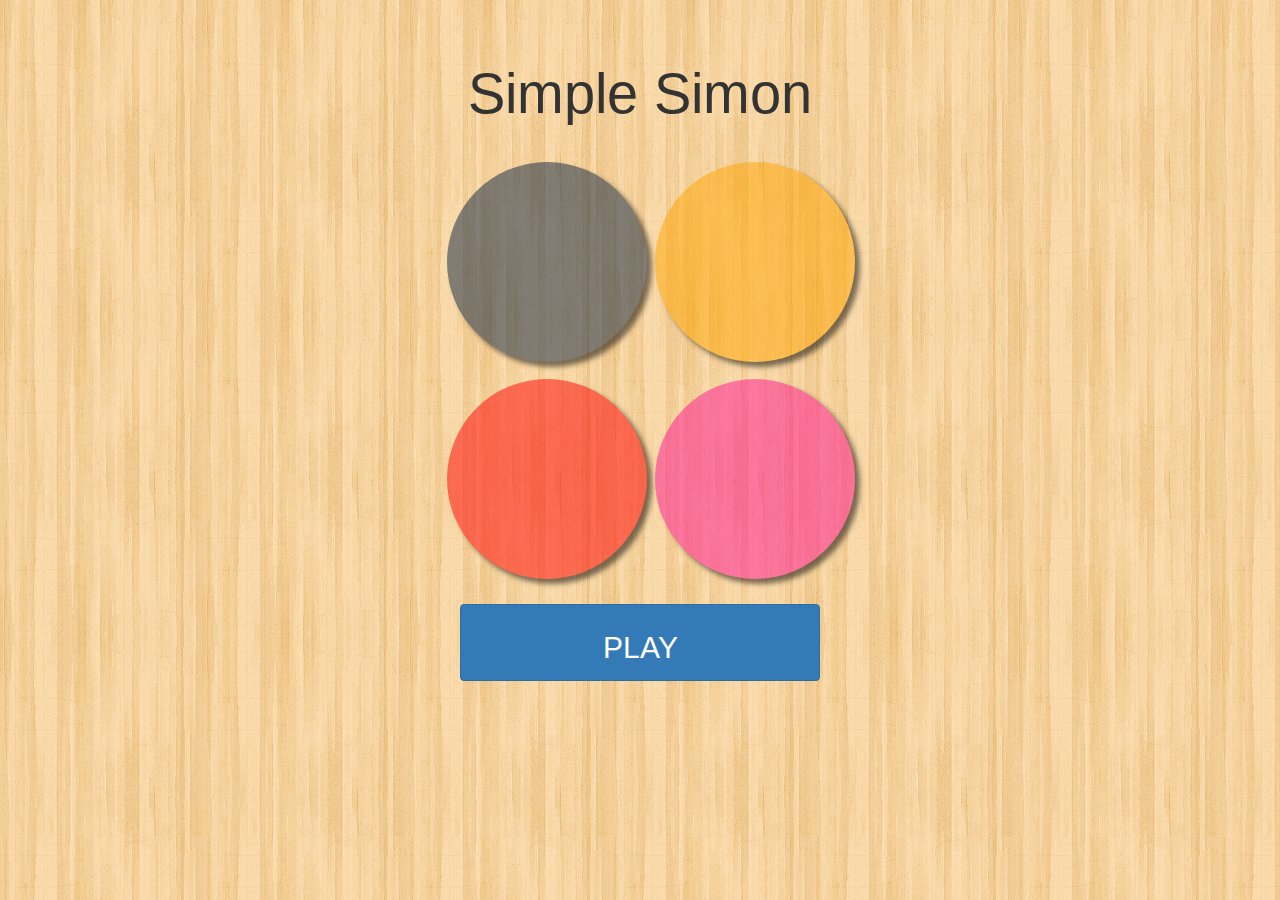
<file: index.html>
<!DOCTYPE html>
<html lang="en">
<head>
    <meta charset="UTF-8">
    <title>Simon Says</title>
    <link rel="stylesheet" href="bootstrap.css">
    <link rel="stylesheet" href="simplesimon.css">
    <link rel="stylesheet" href="animate.css">
    <link href="https://fonts.googleapis.com/css?family=Arimo:700" rel="stylesheet">
</head>

<body class="container-fluid">

<h1>Simple Simon</h1>
<div class="col-md-12 col-sm-12" id="round">
</div>

<div id="simonbox">

    <div class="col-md-2">
        <div id="blue" class="square" data-tile="blue">1</div>
        <div id="red" class="square" data-tile="red">2</div>
    </div>

    <div class="col-md-2">
        <div id="gold" class="square" data-tile="gold">3</div>
        <div id="pink" class="square" data-tile="pink">4</div>
    </div>

</div>

<div id="startButton">
    <button onclick="round()" id="start" class="btn btn-primary animated bounce"><h2>PLAY</h2></button>
    <h3 id="watch"></h3>
</div>

<script
        src="https://code.jquery.com/jquery-3.1.1.min.js"
        integrity="sha256-hVVnYaiADRTO2PzUGmuLJr8BLUSjGIZsDYGmIJLv2b8="
        crossorigin="anonymous">
</script>

<script src="simon.js"></script>

</body>
</html>
</file>
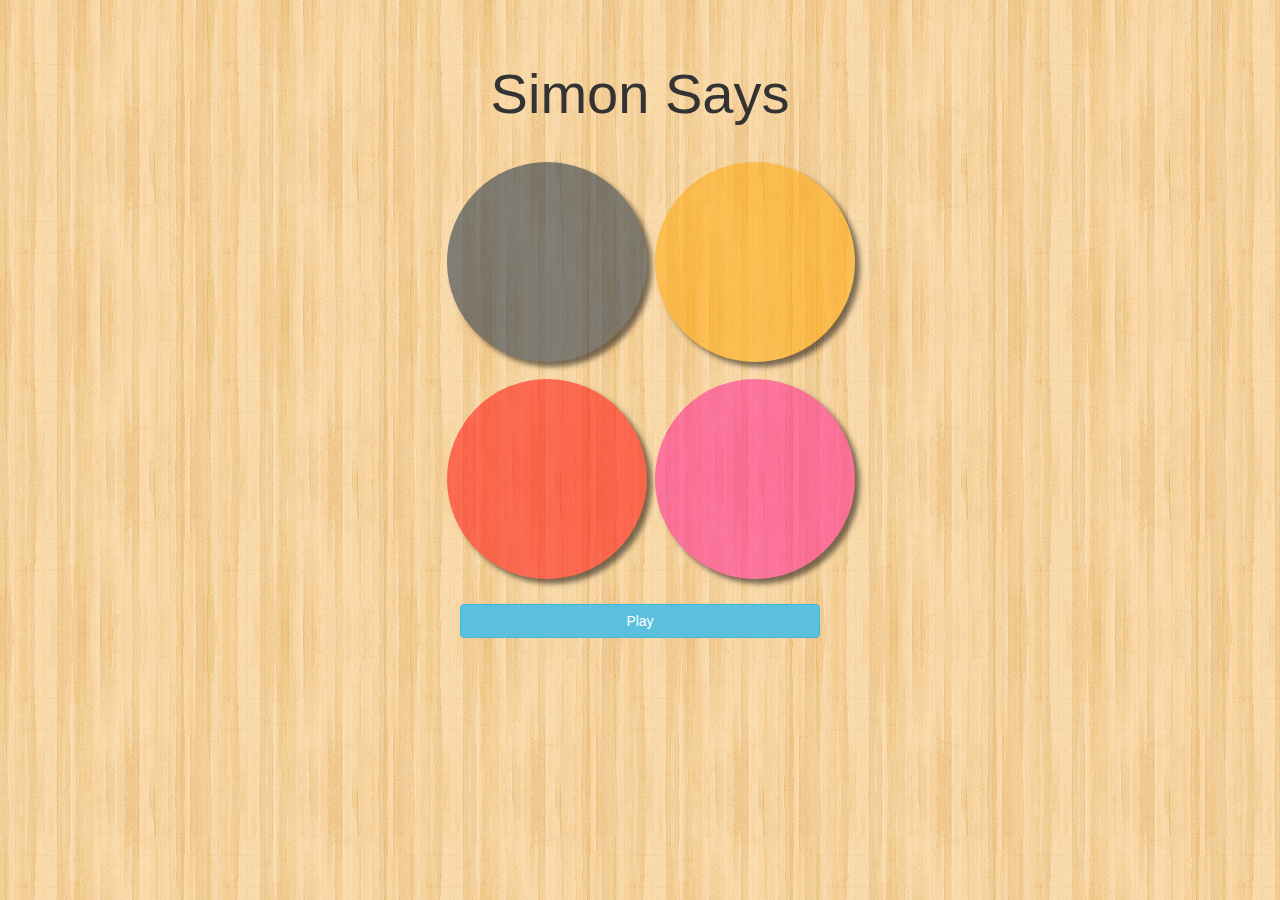
<file: simplesimon.html>
<!DOCTYPE html>
<html lang="en">
<head>
    <meta charset="UTF-8">
    <title>Simon Says</title>
    <link rel="stylesheet" href="bootstrap.css">
    <link rel="stylesheet" href="simplesimon.css">


</head>

<body class="container-fluid">

<h1>Simon Says</h1>

<div id="round"><h3></h3></div>

<div id="simonbox">

    <div class="col-md-2">
        <div id="blue" class="square" data-tile="blue">1</div>
        <div id="red" class="square" data-tile="red">2</div>
    </div>

    <div class="col-md-2">
        <div id="gold" class="square" data-tile="gold">3</div>
        <div id="pink" class="square" data-tile="pink">4</div>
    </div>

</div>

<div id="startButton">
    <button onclick="round()" id="start" class="btn btn-info">Play</button>
    <h3 id="watch"></h3>
</div>

<script
        src="https://code.jquery.com/jquery-3.1.1.min.js"
        integrity="sha256-hVVnYaiADRTO2PzUGmuLJr8BLUSjGIZsDYGmIJLv2b8="
        crossorigin="anonymous">
</script>

<script src="simon.js"></script>




</body>
</html>
</file>
<file: simplesimon.css>
body{
    background-image: url('wood_pattern.png');
    font-family: 'Arimo', sans-serif;

}


h1{
    display: flex;
    justify-content: center;
    margin-top: 5%;
    font-size: 4em;
}

#round {
    display: flex;
    justify-content: center;
    align-content: center;
    margin-top: 2%;
    font-size: 3em;
    z-index: -1;
    position: absolute;
    margin-left: -25%;
}

#startButton {
    display: flex;
    justify-content: center;
    /*margin-top: 1%;
    margin-left: 48%;*/
    padding: 2%;

}

#start {
    width: 30%;
    height: 10%;
}



#simonbox{
    display: flex;
    justify-content: center;
    margin-top: 3%;
    color: transparent;


}

.square{
    opacity: .5;
}

#blue{
    background-color: #0c2340;
    width:200px;
    height:200px;
    display: flex;
    justify-content: flex-start;
    margin-bottom: 10%;
    box-shadow: 5px 5px 5px black;
    border-radius: 50%;


}

/*#topright:active{
    /*background-color: darkblue;
    opacity: 0;
}*/

#red{
    background-color: red;
    width:200px;
    height:200px;
    display: flex;
    justify-content: flex-start;
    align-content: flex-end;
    box-shadow: 5px 5px 5px black;
    border-radius: 50%;

}

/*#topleft:active{
    background-color: darkred;
}*/

#pink{
    background-color: deeppink;
    width:200px;
    height:200px;
    display: flex;
    justify-content: flex-end;
    align-content:flex-start;
    box-shadow: 5px 5px 5px black;
    border-radius: 50%;

}

/*#bottomleft:active{
    background-color: pink;
}*/

#gold{
    background-color: orange;
    width:200px;
    height:200px;
    display: flex;
    justify-content: flex-end;
    align-content:flex-end;
    margin-bottom: 10%;
    box-shadow: 5px 5px 5px black;
    border-radius: 50%;

}

/*#bottomright:active{
    background-color: darkorange;
}*/

.squareflash{
    opacity: 1;
    /* transition: opacity ;*/
}
</file>
